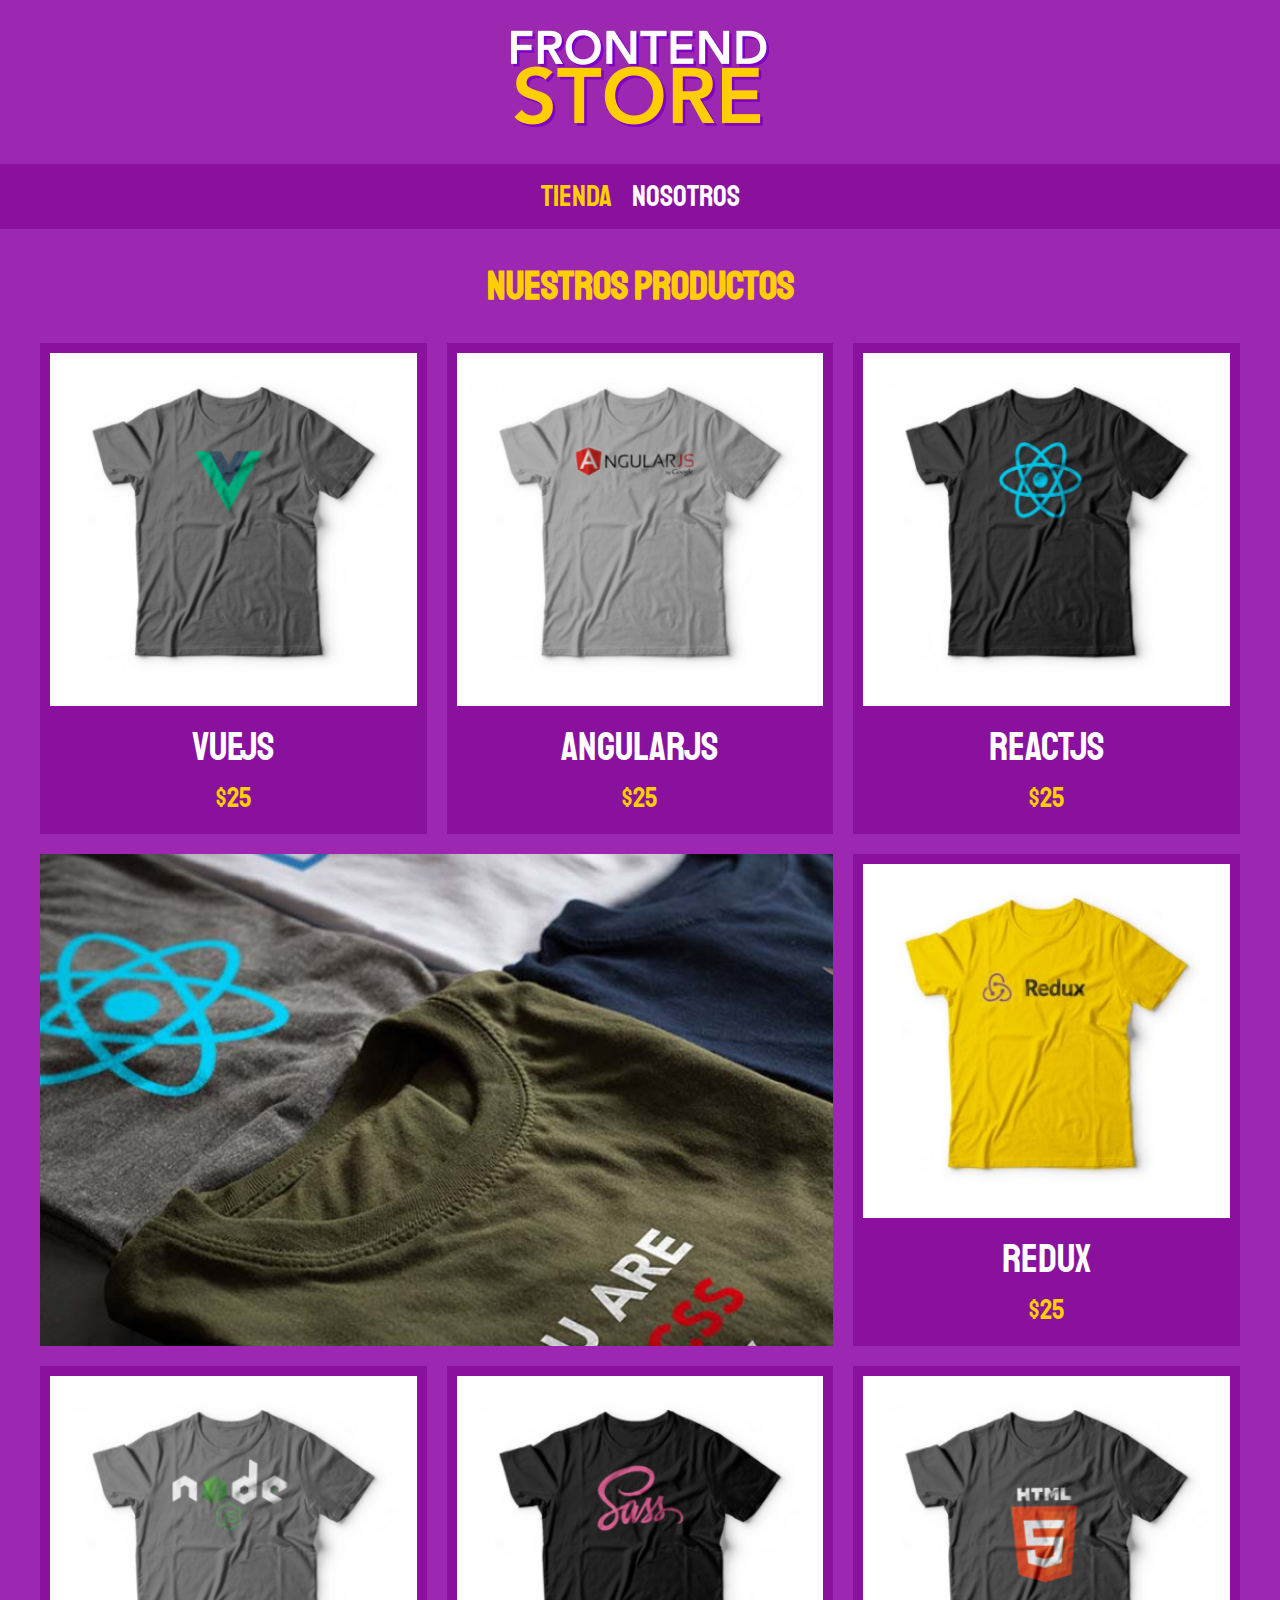
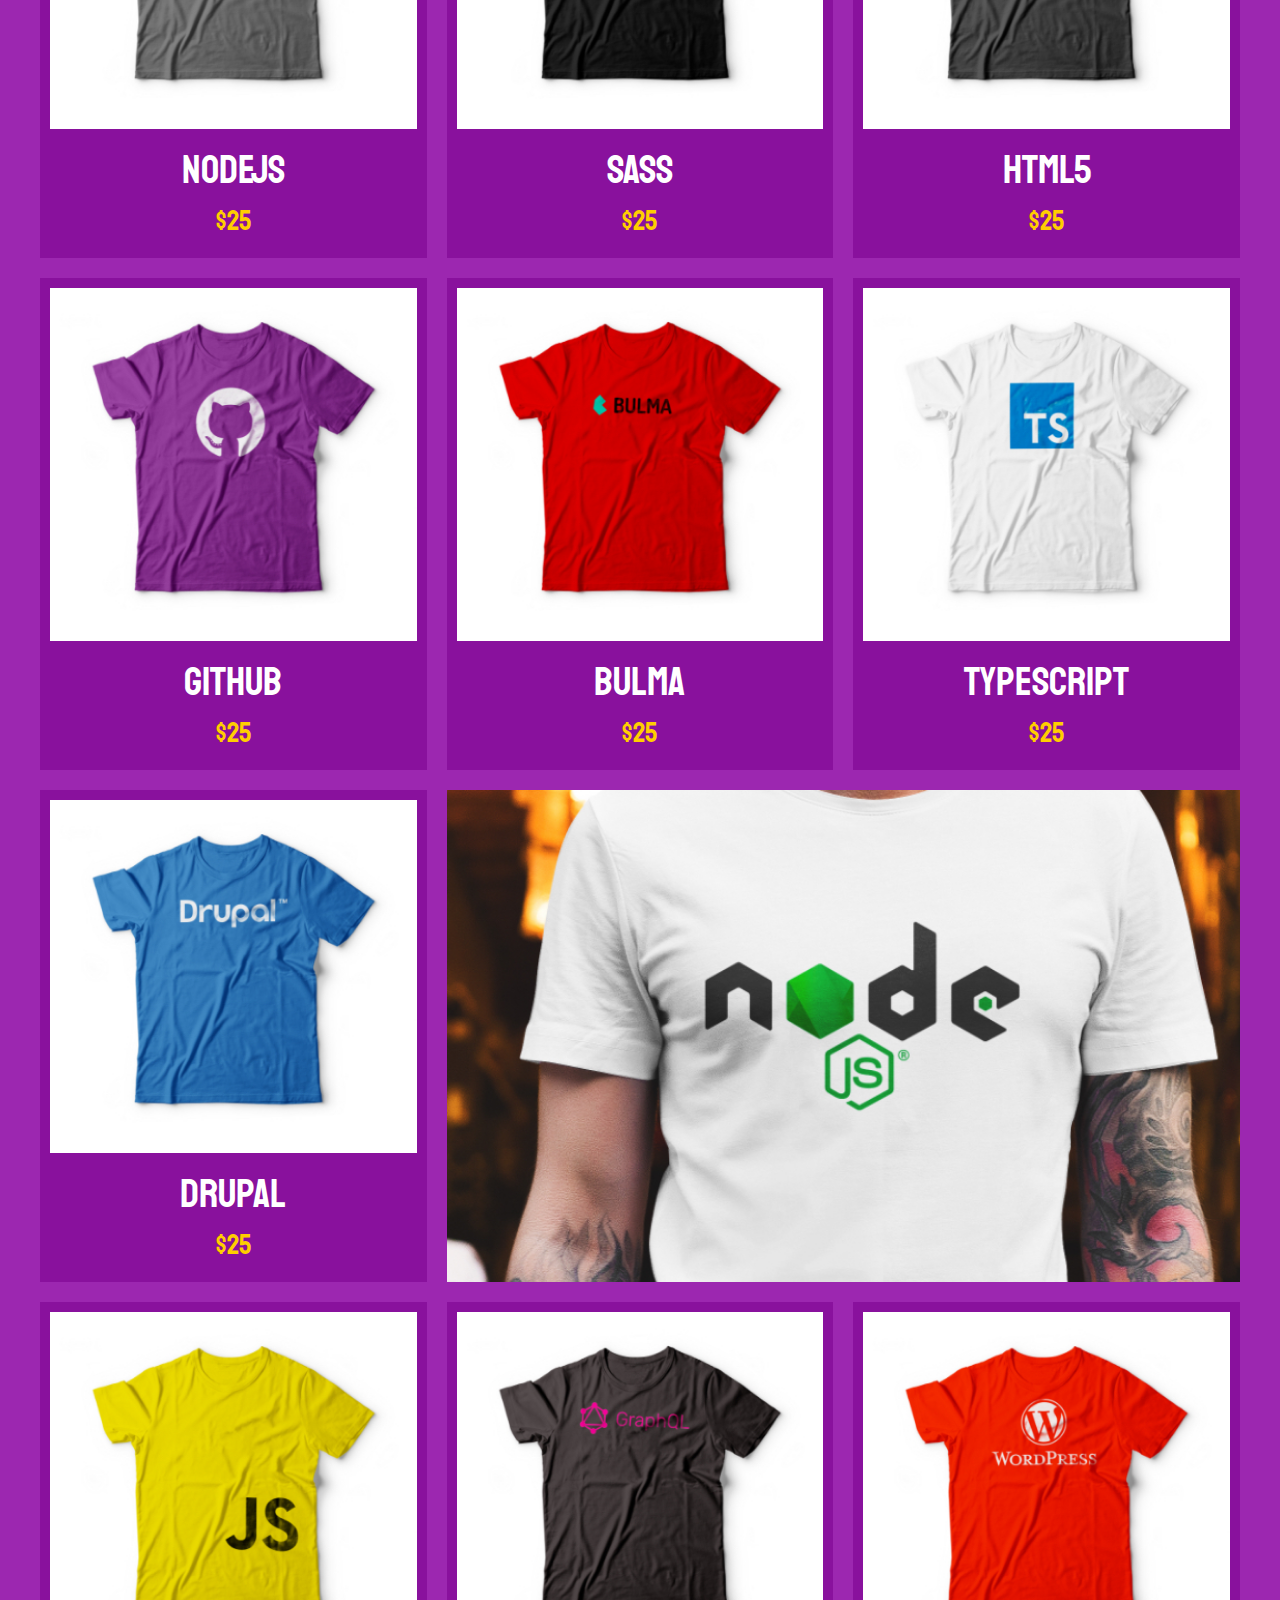
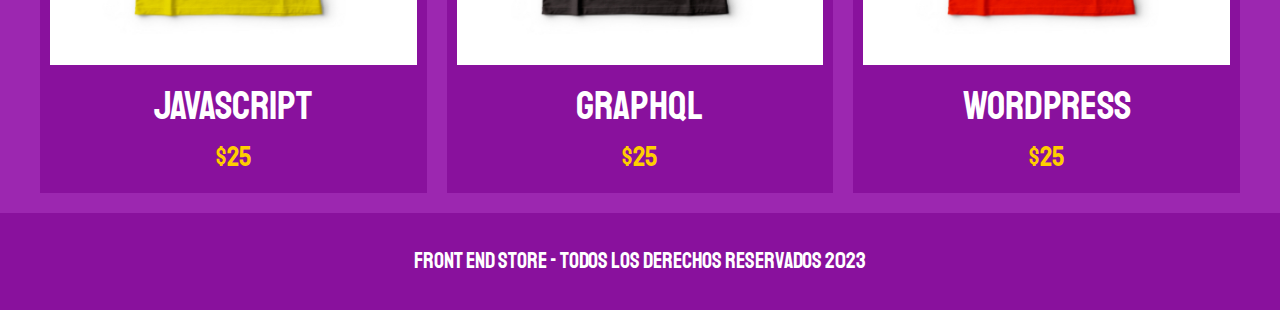
<file: index.html>
<!DOCTYPE html>
<html lang="es">

<head>
    <meta charset="UTF-8">
    <meta http-equiv="X-UA-Compatible" content="IE=edge">
    <meta name="viewport" content="width=device-width, initial-scale=1.0">
    <title>FrontEnd-Store</title>
    <link rel="stylesheet" href="css/normalize.css">
    <link rel="stylesheet" href="css/style.css">
</head>

<body>
    <header class="header">
        <a href="index.html">
            <img class="header__logo" src="img/logo.png" alt="logotipo">
        </a>
    </header>

    <nav class="navegacion">
        <a class="navegacion__enlace navegacion__enlace--activo" href="index.html">Tienda</a>
        <a class="navegacion__enlace" href="nosotros.html">Nosotros</a>
    </nav>

    <main class="contenedor">
        <h1>Nuestros Productos</h1>

        <div class="grid">
            <div class="producto">
                <a href="producto.html">
                    <img class="producto__imagen" src="img/1.jpg" alt="imagen camisa">
                    <div class="producto__informacion">
                        <p class="producto__nombre">VueJS</p>
                        <p class="producto__precio">$25</p>
                    </div>
                </a>
            </div> <!-- .producto  -->

            <div class="producto">
                <a href="producto.html"></a>
                <img class="producto__imagen" src="img/2.jpg" alt="imagen camisa">
                <div class="producto__informacion">
                    <p class="producto__nombre">AngularJS</p>
                    <p class="producto__precio">$25</p>
                </div>
            </div> <!-- .producto2  -->

            <div class="producto">
                <a href="producto.html"></a>
                <img class="producto__imagen" src="img/3.jpg" alt="imagen camisa">
                <div class="producto__informacion">
                    <p class="producto__nombre">ReactJS</p>
                    <p class="producto__precio">$25</p>
                </div>
            </div> <!-- .producto3  -->

            <div class="producto">
                <a href="producto.html"></a>
                <img class="producto__imagen" src="img/4.jpg" alt="imagen camisa">
                <div class="producto__informacion">
                    <p class="producto__nombre">Redux</p>
                    <p class="producto__precio">$25</p>
                </div>
            </div> <!-- .producto4  -->

            <div class="producto">
                <a href="producto.html"></a>
                <img class="producto__imagen" src="img/5.jpg" alt="imagen camisa">
                <div class="producto__informacion">
                    <p class="producto__nombre">NodeJS</p>
                    <p class="producto__precio">$25</p>
                </div>
            </div> <!-- .producto5  -->

            <div class="producto">
                <a href="producto.html"></a>
                <img class="producto__imagen" src="img/6.jpg" alt="imagen camisa">
                <div class="producto__informacion">
                    <p class="producto__nombre">SASS</p>
                    <p class="producto__precio">$25</p>
                </div>
            </div> <!-- .producto6  -->

            <div class="producto">
                <a href="producto.html"></a>
                <img class="producto__imagen" src="img/7.jpg" alt="imagen camisa">
                <div class="producto__informacion">
                    <p class="producto__nombre">HTML5</p>
                    <p class="producto__precio">$25</p>
                </div>
            </div> <!-- .producto7  -->

            <div class="producto">
                <a href="producto.html"></a>
                <img class="producto__imagen" src="img/8.jpg" alt="imagen camisa">
                <div class="producto__informacion">
                    <p class="producto__nombre">Github</p>
                    <p class="producto__precio">$25</p>
                </div>
            </div> <!-- .producto8  -->

            <div class="producto">
                <a href="producto.html"></a>
                <img class="producto__imagen" src="img/9.jpg" alt="imagen camisa">
                <div class="producto__informacion">
                    <p class="producto__nombre">Bulma</p>
                    <p class="producto__precio">$25</p>
                </div>
            </div> <!-- .producto9  -->

            <div class="producto">
                <a href="producto.html"></a>
                <img class="producto__imagen" src="img/10.jpg" alt="imagen camisa">
                <div class="producto__informacion">
                    <p class="producto__nombre">TypeScript</p>
                    <p class="producto__precio">$25</p>
                </div>
            </div> <!-- .producto10  -->

            <div class="producto">
                <a href="producto.html"></a>
                <img class="producto__imagen" src="img/11.jpg" alt="imagen camisa">
                <div class="producto__informacion">
                    <p class="producto__nombre">Drupal</p>
                    <p class="producto__precio">$25</p>
                </div>
            </div> <!-- .producto11  -->

            <div class="producto">
                <a href="producto.html"></a>
                <img class="producto__imagen" src="img/12.jpg" alt="imagen camisa">
                <div class="producto__informacion">
                    <p class="producto__nombre">JavaScript</p>
                    <p class="producto__precio">$25</p>
                </div>
            </div> <!-- .producto12  -->

            <div class="producto">
                <a href="producto.html"></a>
                <img class="producto__imagen" src="img/13.jpg" alt="imagen camisa">
                <div class="producto__informacion">
                    <p class="producto__nombre">GraphQL</p>
                    <p class="producto__precio">$25</p>
                </div>
            </div> <!-- .producto13  -->

            <div class="producto">
                <a href="producto.html"></a>
                <img class="producto__imagen" src="img/14.jpg" alt="imagen camisa">
                <div class="producto__informacion">
                    <p class="producto__nombre">WordPress</p>
                    <p class="producto__precio">$25</p>
                </div>
            </div> <!-- .producto14  -->

            <div class="grafico grafico--camisas"></div>
            <div class="grafico grafico--node"></div>
        </div>
    </main>

    <footer class="footer">
        <p class="footer__texto">Front End Store - Todos los derechos Reservados 2023</p>
    </footer>

</body>

</html>
</file>
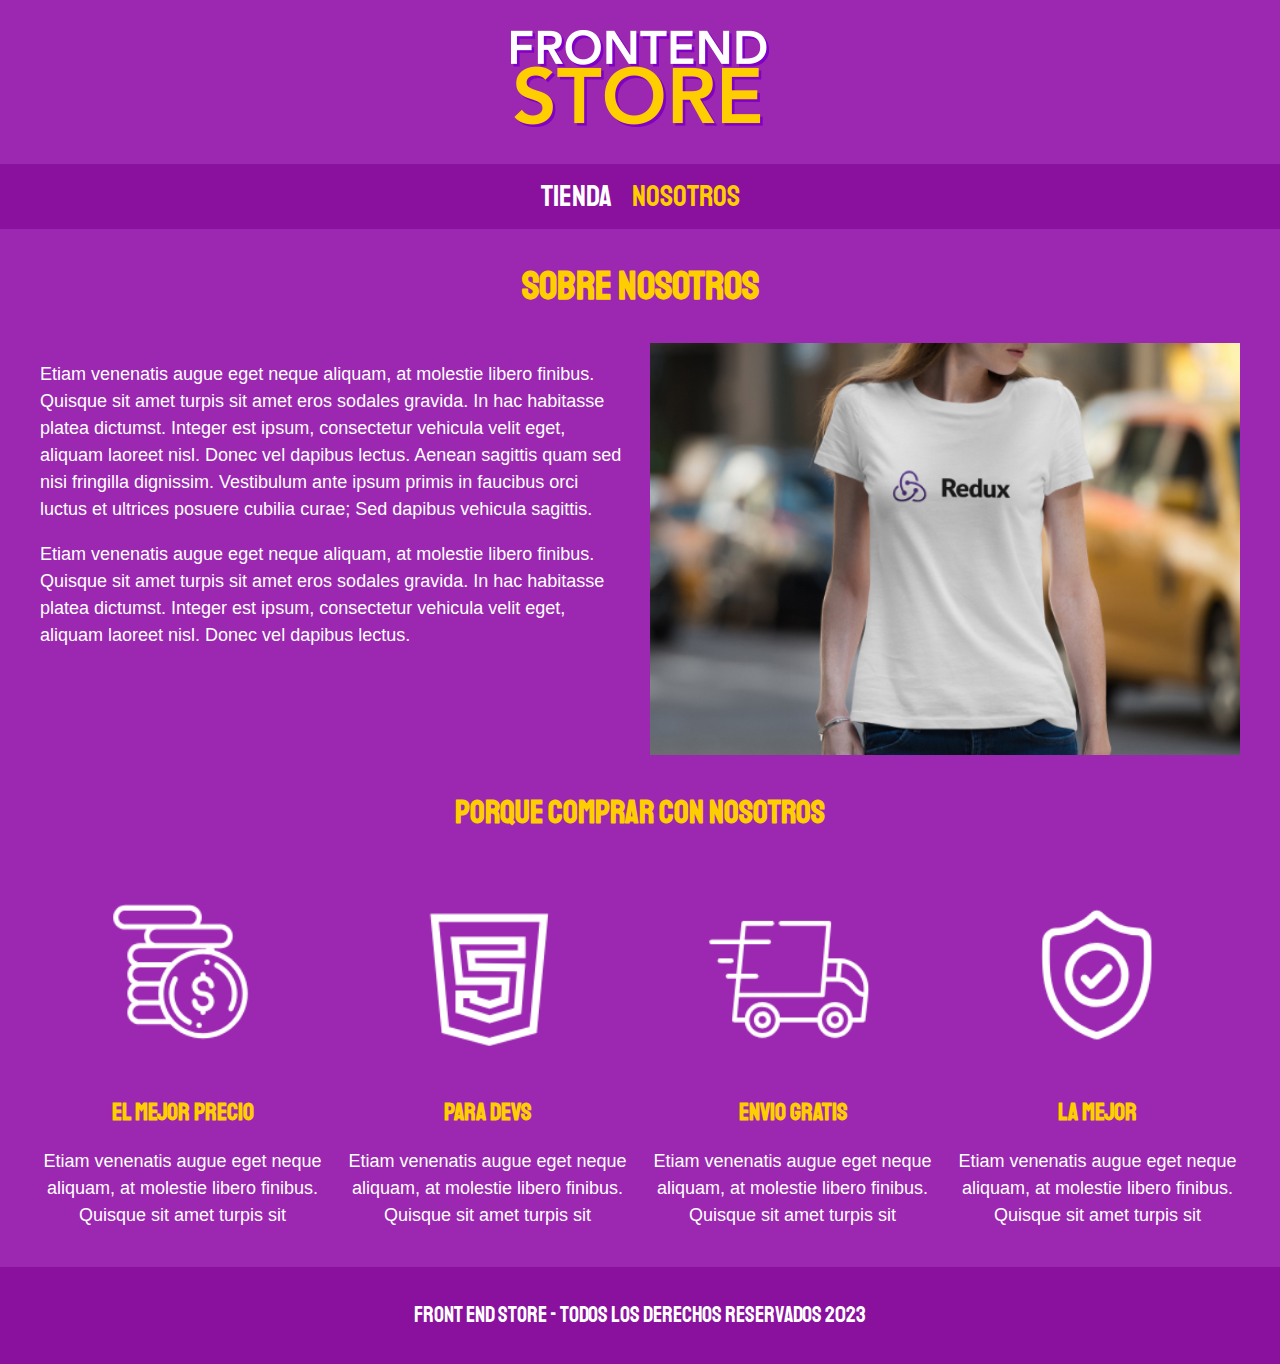
<file: nosotros.html>
<!DOCTYPE html>
<html lang="es">

<head>
    <meta charset="UTF-8">
    <meta http-equiv="X-UA-Compatible" content="IE=edge">
    <meta name="viewport" content="width=device-width, initial-scale=1.0">
    <title>Document</title>
    <link rel="stylesheet" href="css/normalize.css">
    <link rel="stylesheet" href="css/style.css">
</head>

<body>
    <header class="header">
        <a href="index.html">
            <img class="header__logo" src="img/logo.png" alt="logotipo">
        </a>
    </header>

    <nav class="navegacion">
        <a class="navegacion__enlace " href="index.html">Tienda</a>
        <a class="navegacion__enlace navegacion__enlace--activo" href="nosotros.html">Nosotros</a>
    </nav>

    <main class="contenedor">
        <h1>Sobre Nosotros</h1>

        <div class="nosotros">
            <div class="nosotros__contenido">
                <p >Etiam venenatis augue eget neque aliquam, at molestie libero finibus. Quisque sit amet turpis sit amet eros sodales gravida. In hac habitasse platea dictumst. Integer est ipsum, consectetur vehicula velit eget, aliquam laoreet nisl. Donec vel dapibus lectus. Aenean sagittis quam sed nisi fringilla dignissim. Vestibulum ante ipsum primis in faucibus orci luctus et ultrices posuere cubilia curae; Sed dapibus vehicula sagittis. </p>

                <p>Etiam venenatis augue eget neque aliquam, at molestie libero finibus. Quisque sit amet turpis sit amet eros sodales gravida. In hac habitasse platea dictumst. Integer est ipsum, consectetur vehicula velit eget, aliquam laoreet nisl. Donec vel dapibus lectus. </p>
            </div>
            <div class="nosotros__imagen">
                <img class="contenido__imagen" src="img/nosotros.jpg" alt="chica con playera">
            </div>
        </div>
    </main>

    <section class="contenedor comprar">
        <h2 class="comprar__titulo">Porque comprar con nosotros</h2>
        <div class="bloques">
            <div class="bloque">
                <img class="bloque__imagen" src="img/icono_1.png" alt="porque comprar">
                <h3 class="bloque__titulo">El Mejor Precio</h3>
                <p>Etiam venenatis augue eget neque aliquam, at molestie libero finibus. Quisque sit amet turpis sit</p>
            </div> <!--bloque-->

            <div class="bloque">
                <img class="bloque__imagen" src="img/icono_2.png" alt="porque comprar">
                <h3 class="bloque__titulo">Para devs</h3>
                <p>Etiam venenatis augue eget neque aliquam, at molestie libero finibus. Quisque sit amet turpis sit</p>
            </div> <!--bloque-->

            <div class="bloque">
                <img class="bloque__imagen" src="img/icono_3.png" alt="porque comprar">
                <h3 class="bloque__titulo">Envio Gratis</h3>
                <p>Etiam venenatis augue eget neque aliquam, at molestie libero finibus. Quisque sit amet turpis sit</p>
            </div> <!--bloque-->

            <div class="bloque">
                <img class="bloque__imagen" src="img/icono_4.png" alt="porque comprar">
                <h3 class="bloque__titulo">La mejor</h3>
                <p>Etiam venenatis augue eget neque aliquam, at molestie libero finibus. Quisque sit amet turpis sit</p>
            </div> <!--bloque-->
        </div> <!--bloques-->
    </section>

    <footer class="footer">
        <p class="footer__texto">Front End Store - Todos los derechos Reservados 2023</p>
    </footer>

</body>
</html>
</file>
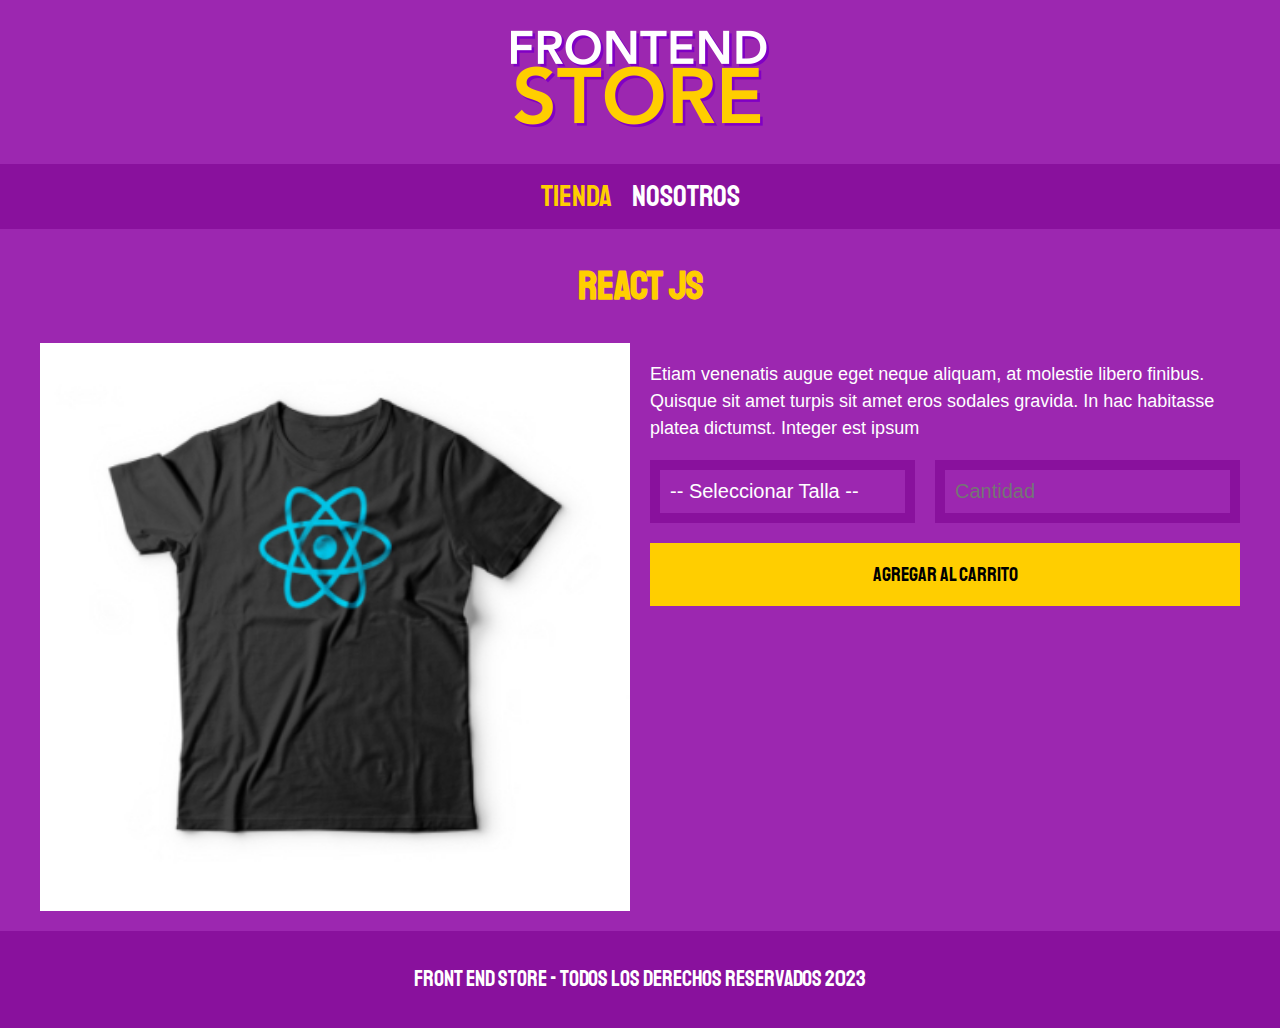
<file: producto.html>
<!DOCTYPE html>
<html lang="es">

<head>
    <meta charset="UTF-8">
    <meta http-equiv="X-UA-Compatible" content="IE=edge">
    <meta name="viewport" content="width=device-width, initial-scale=1.0">
    <title>Document</title>
    <link rel="stylesheet" href="css/normalize.css">
    <link rel="stylesheet" href="css/style.css">
</head>

<body>
    <header class="header">
        <a href="index.html">
            <img class="header__logo" src="img/logo.png" alt="logotipo">
        </a>
    </header>

    <nav class="navegacion">
        <a class="navegacion__enlace navegacion__enlace--activo" href="index.html">Tienda</a>
        <a class="navegacion__enlace" href="nosotros.html">Nosotros</a>
    </nav>

    <main class="contenedor">
        <h1>React JS</h1>

        <div class="camisa">

            <img class="camisa__imagen" src="img/3.jpg" alt="Imagen del Producto">

            <div class="camisa__contendio">
                <p>Etiam venenatis augue eget neque aliquam, at molestie libero finibus. Quisque sit amet turpis sit
                    amet eros sodales gravida. In hac habitasse platea dictumst. Integer est ipsum
                </p>

                <form class="formulario">
                    <select class="formulario__campo">
                        <option disabled selected>-- Seleccionar Talla --</option>
                        <option>Chica</option>
                        <option>Mediana</option>
                        <option>Grande</option>
                    </select>
                    <input class="formulario__campo" type="number" placeholder="Cantidad" min="1">
                    <input class="formulario__submit" type="submit" value="Agregar al Carrito">
                </form>
            </div>
        </div>
    </main>

    <footer class="footer">
        <p class="footer__texto">Front End Store - Todos los derechos Reservados 2023</p>
    </footer>

</body>
</html>
</file>
<file: css/style.css>
@import url("https://fonts.googleapis.com/css2?family=Staatliches&display=swap");
:root {
  --primario: #9c27b0;
  --primarioOscuro: #89119d;
  --secundario: #ffce00;
  --secundarioOscuro: rgba(233, 187, 2);
  --blanco: #fff;
  --nrego: #000;

  --fuentePrincipal: "Staatliches", cursive;
}
html {
  box-sizing: border-box;
  font-size: 62.5%; /*nos permite que un rem sea = a 10px */
}
*,
*:before,
*:after {
  box-sizing: inherit;
}

/* Globales */
body {
  background-color: var(--primario);
  font-size: 1.6rem;
  line-height: 1.5;
}

p {
  font-size: 1.8rem;
  font-family: Arial, Helvetica, sans-serif;
  color: var(--blanco);
}

a {
  text-decoration: none;
}

img {
  width: 100%;
}

.contenedor {
  max-width: 120rem;
  margin: 0 auto;
}

h1,
h2,
h3 {
  text-align: center;
  color: var(--secundario);
  font-family: var(--fuentePrincipal);
}
h1 {
  font-size: 4rem;
}
h2 {
  font-size: 3.2rem;
}
h3 {
  font-size: 2.4rem;
}

/* Header */

.header {
  display: flex;
  justify-content: center;
}
.header__logo {
  margin: 3rem 0;
}
/* Footer */
.footer {
  background-color: var(--primarioOscuro);
  padding: 1rem 0;
  margin-top: 2rem;
}
.footer__texto {
  font-family: var(--fuentePrincipal);
  text-align: center;
  font-size: 2.2rem;
}
/* Navegacion */
.navegacion {
  background-color: var(--primarioOscuro);
  padding: 1rem 0;
  display: flex;
  justify-content: center;
  gap: 2rem;
}
.navegacion__enlace {
  font-family: var(--fuentePrincipal);
  color: var(--blanco);
  font-size: 3rem;
}

.navegacion__enlace--activo,
.navegacion__enlace:hover {
  color: var(--secundario);
}

/* Grid */
.grid {
  display: grid;
  grid-template-columns: repeat(2, 1fr);
  gap: 2rem;
}

@media (min-width: 768px) {
  .grid {
    grid-template-columns: repeat(3, 1fr);
  }
}
/* Productos */

.producto {
  background-color: var(--primarioOscuro);
  padding: 1rem;
}
.producto__nombre {
  font-size: 4rem;
}
.producto__precio {
  font-size: 2.8rem;
  color: var(--secundario);
}
.producto__nombre,
.producto__precio {
  font-family: var(--fuentePrincipal);
  margin: 1rem 0;
  text-align: center;
  line-height: 1.2;
}

/* Grfaicos */
.grafico {
  min-height: 30rem;
  background-repeat: no-repeat;
  background-size: cover;
  grid-column: 1 / 3;
}

.grafico--camisas {
  grid-row: 2 / 3;
  background-image: url(../img/grafico1.jpg);
}
.grafico--node {
  background-image: url(../img/grafico2.jpg);
  grid-row: 8 / 9;
}
@media (min-width: 768px) {
  .grafico--node {
    grid-row: 5 / 6;
    grid-column: 2 / 4;
  }
}

/* SOBRE NOSOTROS */
.nosotros {
  display: grid;
  grid-template-rows: repeat(2, auto);
}
@media (min-width: 768px) {
  .nosotros {
    grid-template-columns: repeat(2, 1fr);
    column-gap: 2rem;
  }
}
.nosotros__imagen {
  grid-row: 1 / 2;
}
@media (min-width: 768px) {
  .nosotros__imagen {
    grid-column: 2 / 3;
  }
}

/* Blkoques */

.bloques {
  display: grid;
  grid-template-columns: repeat(2, 1fr);
  gap: 2rem;
}
@media (min-width: 768px) {
  .bloques {
    grid-template-columns: repeat(4, 1fr);
  }
}
.bloque {
  text-align: center;
}
.bloque__titulo {
  margin: 0;
}

/* Pagina del producto */

@media (min-width: 768px) {
  .camisa {
    display: grid;
    grid-template-columns: repeat(2, 1fr);
    column-gap: 2rem;
  }
}

.formulario {
    display: grid;
    grid-template-columns: repeat(2, 1fr);
    gap: 2rem;
}

.formulario__campo {
  border: 1rem solid var(--primarioOscuro);
  background-color: transparent;
  color: var(--blanco);
  font-size: 2rem;
  font-family: Arial, Helvetica, sans-serif;
  padding: 1rem;
  appearance: none;
}
.formulario__submit {
  background-color: var(--secundario);
  border: none;
  font-size: 2rem;
  font-family: var(--fuentePrincipal);
  padding: 2rem;
  transition: background-color 0.3s ease;
  grid-column: 1 / 3;
}

.formulario__submit:hover {
  cursor: pointer;
  background-color: var(--secundarioOscuro);
}
</file>
